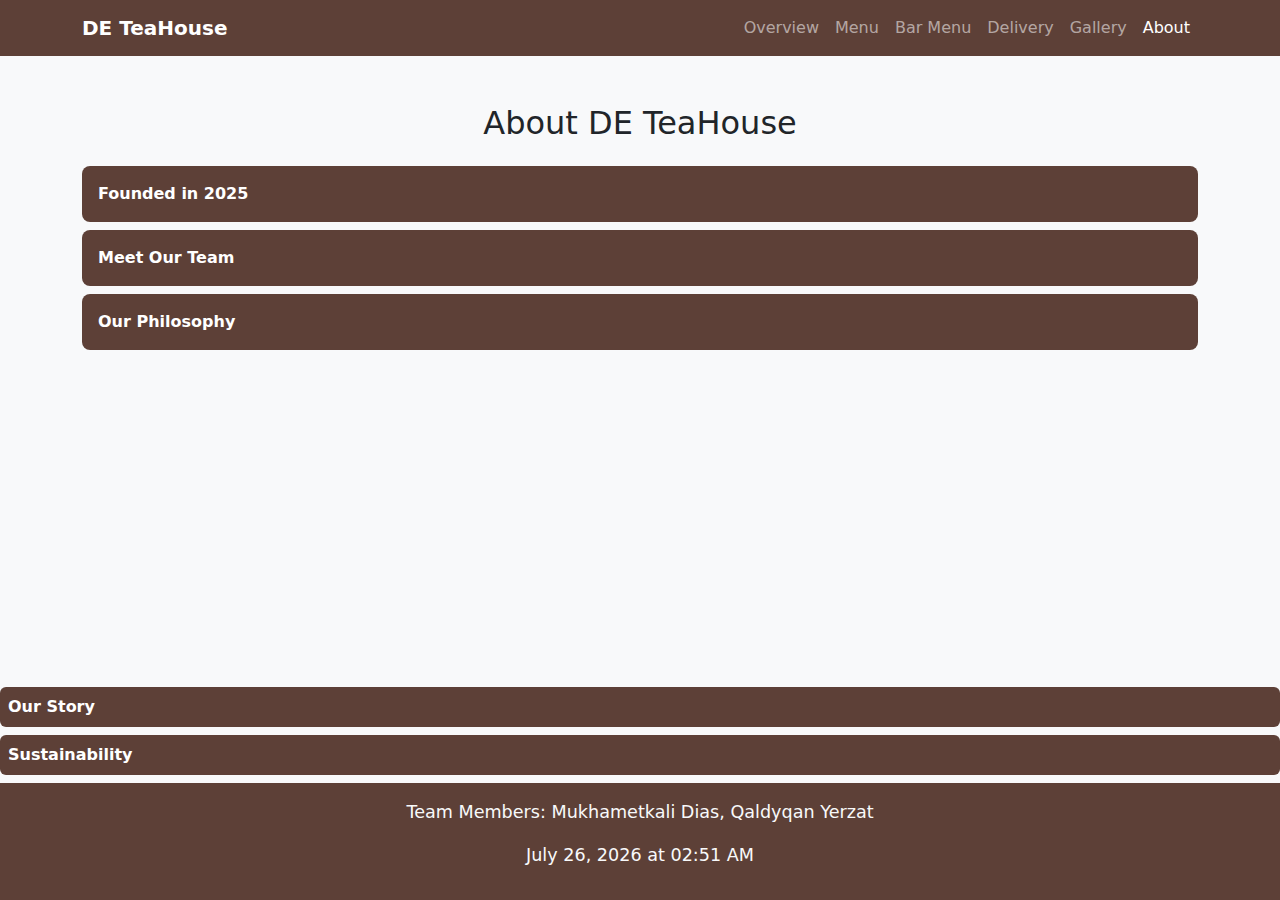
<file: about.html>
<!DOCTYPE html>
<html lang="en">
<head>
  <meta charset="UTF-8" />
  <meta name="viewport" content="width=device-width, initial-scale=1.0"/>
  <title>DE TeaHouse - About</title>
  <link href="https://cdn.jsdelivr.net/npm/bootstrap@5.3.3/dist/css/bootstrap.min.css" rel="stylesheet">
  <link rel="stylesheet" href="style.css">
  <style>
    .accordion-content {
      display: none;
      padding: 1rem;
      background-color: var(--soft-brown);
      border-radius: 0 0 8px 8px;
      margin-bottom: 1rem;
      border: 1px solid var(--light-brown);
    }
    .accordion-header {
      cursor: pointer;
      padding: 1rem;
      background-color: var(--brown);
      color: white;
      border-radius: 8px;
      margin-bottom: 0.5rem;
      font-weight: bold;
    }
    .accordion-header:hover {
      background-color: #4a342c;
    }
  </style>
</head>
<body class="d-flex flex-column min-vh-100 bg-light">
  <nav class="navbar navbar-expand-lg navbar-dark bg-brown">
    <div class="container">
      <a class="navbar-brand fw-bold" href="index.html">DE TeaHouse</a>
      <button class="navbar-toggler" type="button" data-bs-toggle="collapse" data-bs-target="#mainNav"
        aria-controls="mainNav" aria-expanded="false" aria-label="Toggle navigation">
        <span class="navbar-toggler-icon"></span>
      </button>
      <div class="collapse navbar-collapse" id="mainNav">
        <ul class="navbar-nav ms-auto">
          <li class="nav-item"><a class="nav-link" href="index.html">Overview</a></li>
          <li class="nav-item"><a class="nav-link" href="menu.html">Menu</a></li>
          <li class="nav-item"><a class="nav-link" href="bar-menu.html">Bar Menu</a></li>
          <li class="nav-item"><a class="nav-link" href="delivery.html">Delivery</a></li>
          <li class="nav-item"><a class="nav-link" href="gallery.html">Gallery</a></li>
          <li class="nav-item"><a class="nav-link active" href="about.html">About</a></li>
        </ul>
      </div>
    </div>
  </nav>

  <div class="container my-5 flex-grow-1">
    <h2 class="text-center mb-4">About DE TeaHouse</h2>

    <div class="accordion-section">
      <div class="accordion-header">Founded in 2025</div>
      <div class="accordion-content">
        DE TeaHouse is a sanctuary for tea lovers seeking calm, quality, and connection. We believe every cup tells a story—crafted with care, served with warmth.
      </div>

      <div class="accordion-header">Meet Our Team</div>
      <div class="accordion-content">
        <p><strong>Mukhametkali Dias</strong><br>Frontend Developer & Tea enjoyer</p>
        <p><strong>Qaldyqan Yerzat</strong><br>UI/UX Designer & Faceit 10lvl</p>
      </div>

      <div class="accordion-header">Our Philosophy</div>
      <div class="accordion-content">
        <p>“Slow down. Sip mindfully. Connect deeply.”</p>
        <p>We source ethically, brew intentionally, and welcome everyone as family.</p>
      </div>
    </div>
  </div>
  <div class="mt-4">
  <div class="accordion-header bg-soft-brown p-2 rounded cursor-pointer">
    <strong>Our Story</strong>
  </div>
  <div class="accordion-content">
    <p>Founded in 2023, DE TeaHouse brings global tea traditions to Astana...</p>
  </div>

  <div class="accordion-header bg-soft-brown p-2 rounded mt-2 cursor-pointer">
    <strong>Sustainability</strong>
  </div>
  <div class="accordion-content">
    <p>We partner with organic farms and use compostable packaging...</p>
  </div>
</div>

  <footer class="site-footer bg-brown text-light text-center py-3 mt-auto">
    <p>Team Members: Mukhametkali Dias, Qaldyqan Yerzat</p>
    <p id="current-datetime"></p>
  </footer>

  <script src="https://cdn.jsdelivr.net/npm/bootstrap@5.3.3/dist/js/bootstrap.bundle.min.js"></script>
  <script src="script.js"></script>
</body>
</html>
</file>
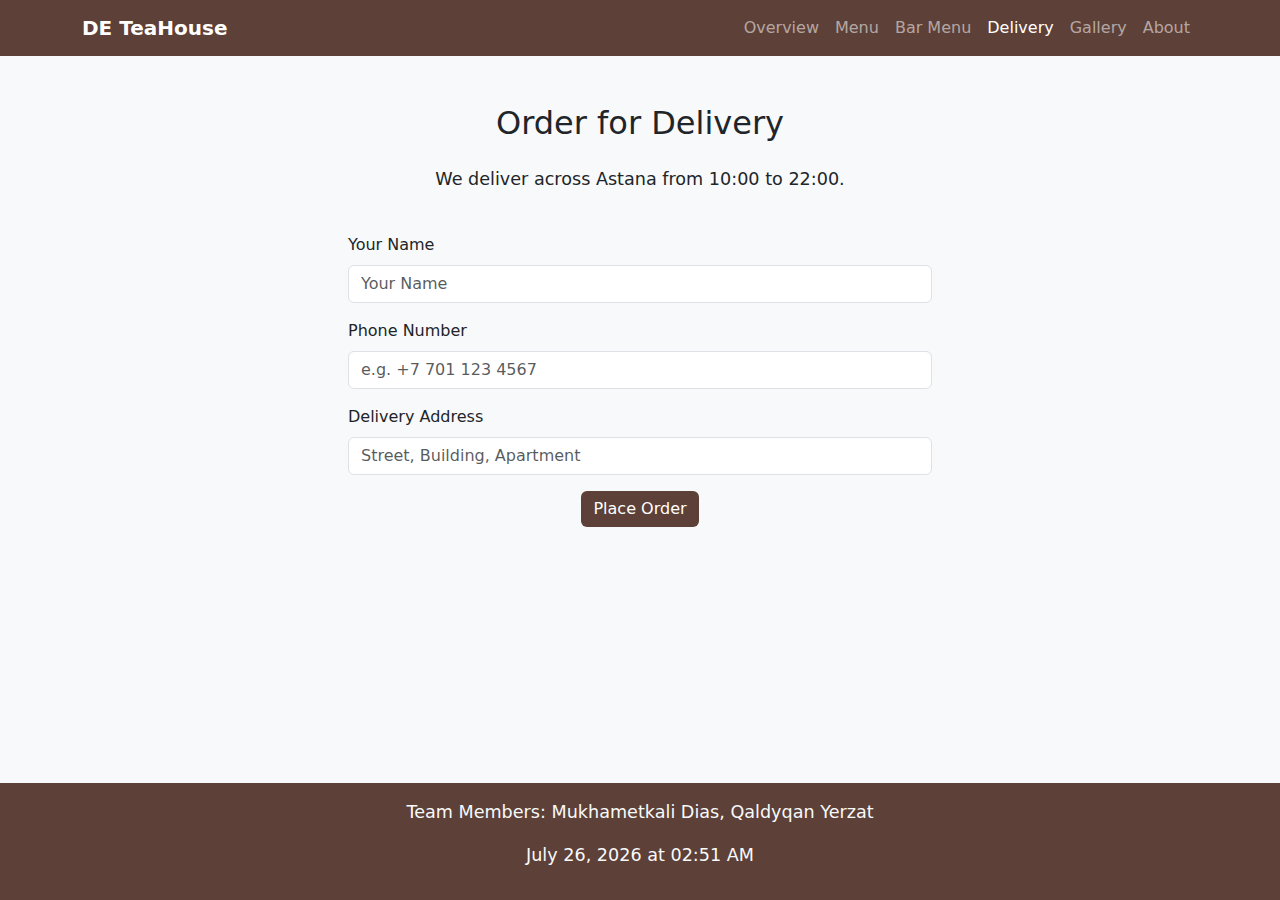
<file: delivery.html>
<!DOCTYPE html>
<html lang="en">
<head>
  <meta charset="UTF-8" />
  <meta name="viewport" content="width=device-width, initial-scale=1.0"/>
  <title>DE TeaHouse - Delivery</title>
  <link href="https://cdn.jsdelivr.net/npm/bootstrap@5.3.3/dist/css/bootstrap.min.css" rel="stylesheet">
  <link rel="stylesheet" href="style.css">
</head>
<body class="d-flex flex-column min-vh-100 bg-light">
  <nav class="navbar navbar-expand-lg navbar-dark bg-brown">
    <div class="container">
      <a class="navbar-brand fw-bold" href="index.html">DE TeaHouse</a>
      <button class="navbar-toggler" type="button" data-bs-toggle="collapse" data-bs-target="#mainNav"
        aria-controls="mainNav" aria-expanded="false" aria-label="Toggle navigation">
        <span class="navbar-toggler-icon"></span>
      </button>
      <div class="collapse navbar-collapse" id="mainNav">
        <ul class="navbar-nav ms-auto">
          <li class="nav-item"><a class="nav-link" href="index.html">Overview</a></li>
          <li class="nav-item"><a class="nav-link" href="menu.html">Menu</a></li>
          <li class="nav-item"><a class="nav-link" href="bar-menu.html">Bar Menu</a></li>
          <li class="nav-item"><a class="nav-link active" href="delivery.html">Delivery</a></li>
          <li class="nav-item"><a class="nav-link" href="gallery.html">Gallery</a></li>
          <li class="nav-item"><a class="nav-link" href="about.html">About</a></li>
        </ul>
      </div>
    </div>
  </nav>

  <div class="container my-5 flex-grow-1">
    <h2 class="text-center mb-4">Order for Delivery</h2>
    <p class="text-center">We deliver across Astana from 10:00 to 22:00.</p>

    <form id="deliveryForm" class="row g-3 mt-4" style="max-width:600px; margin:auto;">
      <div class="col-12">
        <label for="userName" class="form-label">Your Name</label>
        <input type="text" class="form-control" id="userName" placeholder="Your Name">
      </div>
      <div class="col-12">
        <label for="userPhone" class="form-label">Phone Number</label>
        <input type="tel" class="form-control" id="userPhone" placeholder="e.g. +7 701 123 4567">
      </div>
      <div class="col-12">
        <label for="userAddress" class="form-label">Delivery Address</label>
        <input type="text" class="form-control" id="userAddress" placeholder="Street, Building, Apartment">
      </div>
      <div class="col-12 text-center">
        <button type="submit" class="btn btn-brown">Place Order</button>
      </div>
    </form>
  </div>

  <footer class="site-footer bg-brown text-light text-center py-3 mt-auto">
    <p>Team Members: Mukhametkali Dias, Qaldyqan Yerzat</p>
    <p id="current-datetime"></p>
  </footer>

  <script src="https://cdn.jsdelivr.net/npm/bootstrap@5.3.3/dist/js/bootstrap.bundle.min.js"></script>
  <script src="script.js"></script>
</body>
</html>
</file>
<file: style.css>
:root {
  --brown: #5D4037;
  --light-brown: #8D6E63;
  --soft-brown: #efebe9;
  --cream: #D7CCC8;
}

.bg-brown { background-color: var(--brown); }
.text-brown { color: var(--light-brown); }
.bg-soft-brown { background-color: var(--soft-brown); }

/* Base font sizes (mobile-first) */
h1 { font-size: 1.75rem; }
h2 { font-size: 1.5rem; }
h3 { font-size: 1.25rem; }
h4 { font-size: 1.1rem; }
p, .lead { font-size: 1rem; }

/* Tablet (≥576px) */
@media (min-width: 576px) {
  h1 { font-size: 2rem; }
  h2 { font-size: 1.75rem; }
  h3 { font-size: 1.35rem; }
  p, .lead { font-size: 1.05rem; }
}

/* Desktop (≥992px) */
@media (min-width: 992px) {
  h1 { font-size: 2.5rem; }
  h2 { font-size: 2rem; }
  h3 { font-size: 1.5rem; }
  p, .lead { font-size: 1.1rem; }
}


.responsive-card-container {
  display: flex;
  flex-direction: column;
  gap: 20px;
  margin: 2rem 0;
}

.responsive-card {
  background: white;
  border: 1px solid #d7ccc8;
  border-radius: 8px;
  padding: 20px;
  text-align: center;
  display: flex;
  flex-direction: column;
  align-items: center;
  transition: transform 0.3s, box-shadow 0.3s;
}

.responsive-card:hover {
  transform: translateY(-5px);
  box-shadow: 0 6px 12px rgba(0,0,0,0.1);
}

.responsive-card img {
  width: 100%;
  max-width: 100px;
  height: auto;
  border-radius: 8px;
  margin: 0 auto 15px;
}

/* Tablet: 2 cards per row */
@media (min-width: 576px) {
  .responsive-card-container {
    flex-direction: row;
    flex-wrap: wrap;
    justify-content: center;
  }
  .responsive-card {
    flex: 1 1 45%;
    max-width: 300px;
  }
}

/* Desktop: 3 cards in a row */
@media (min-width: 992px) {
  .responsive-card {
    flex: 1 1 30%;
    max-width: 300px;
  }
}

.btn-brown {
  background-color: var(--brown);
  color: white;
  border: none;
}
.btn-brown:hover {
  background-color: #4a342c;
  color: white;
}

.btn-outline-brown {
  color: var(--light-brown);
  border-color: var(--light-brown);
}
.btn-outline-brown:hover {
  background-color: var(--light-brown);
  color: white;
  border-color: var(--light-brown);
}

.circular-img {
  width: 150px;
  height: 150px;
  border-radius: 50%;
  object-fit: cover;
  margin: 0 auto 20px;
}

.object-fit-cover {
  object-fit: cover;
}

.highlighted-text {
  color: #8B4513;
  font-weight: bold;
}

.site-footer {
  background-color: var(--brown);
}

#subscribePopup {
  display: none;
  position: fixed;
  top: 0; left: 0;
  width: 100%; height: 100%;
  background: rgba(0,0,0,0.6);
  justify-content: center;
  align-items: center;
  z-index: 1000;
}

.popup-content {
  background: white;
  padding: 30px;
  border-radius: 10px;
  width: 90%;
  max-width: 400px;
  text-align: center;
}

.animated-card {
  opacity: 0;
  transform: translateY(20px);
}

.accordion-content {
  display: none;
  padding: 10px 0;
  border-top: 1px solid #ddd;
}

html, body {
  height: 100%;
}

.cursor-pointer { cursor: pointer; }
</file>
